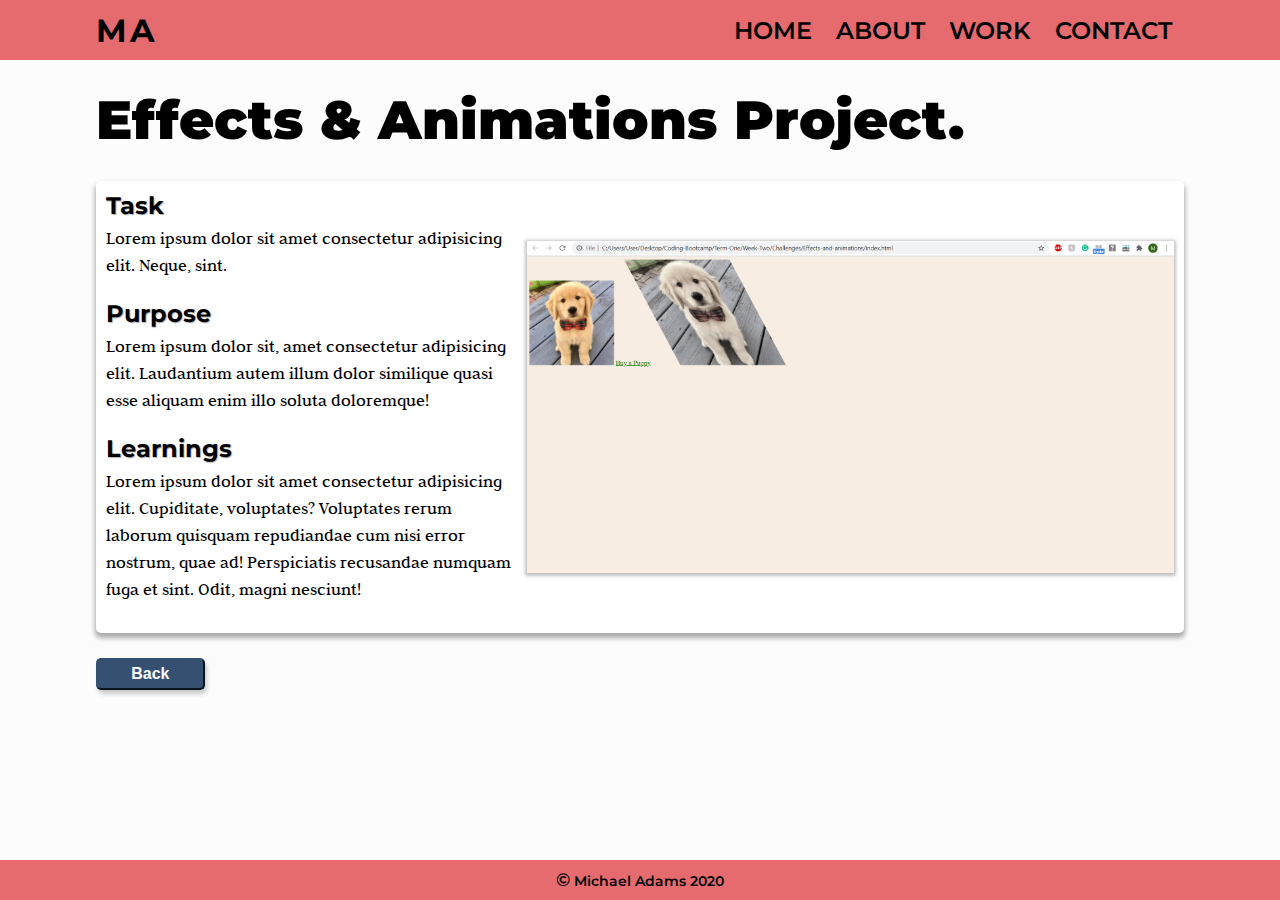
<file: effects-project.html>
<!DOCTYPE html>
<html lang="en">
<head>
    <meta charset="UTF-8">
    <meta name="viewport" content="width=device-width, initial-scale=1.0">
    <title>Effects and Animations Project</title>
    <link rel="stylesheet" href="styles.css">
    <link href="https://fonts.googleapis.com/css2?family=Fauna+One&family=Judson&family=Montserrat:wght@500;600;700;800;900&display=swap" rel="stylesheet">
</head>
<body>
    
    <!-- Navbar start -->
    <nav class="navbar">
        <div class="nav-content-alt">
            <a href="index.html" id="logo"><label class="logo" for="logo">MA</label></a>

            <div class="links">
                <input type="checkbox" id="check">
                <label for="check" class="check-btn">
                    <i class="fas fa-bars"></i>
                </label>
                
                <ul class="nav-options">
                    <li><a href="index.html" class="nav-link active">Home</a></li>
                    <li><a href="about-me.html" class="nav-link">About</a></li>
                    <li><a href="work-blog.html" class="nav-link">Work</a></li>
                    <li><a href="contact.html" class="nav-link">Contact</a></li>
                </ul>
            </div>

        </div>
    </nav>
    <!-- Navbar end -->

    <!-- Main content start -->
    <main class="proj-content">
        <h1>Effects & Animations Project.</h1>

        <!-- Card start -->
        <div class="proj-card">
            <div class="proj-card-info">
                <div class="proj-task">
                    <h2 class="proj-sub-heading">Task</h2>
                    <p class="proj-para">Lorem ipsum dolor sit amet consectetur adipisicing elit. Neque, sint.</p>
                </div>
                <div class="proj-purpose">
                    <h2 class="proj-sub-heading">Purpose</h2>
                    <p class="proj-para">Lorem ipsum dolor sit, amet consectetur adipisicing elit. Laudantium autem illum dolor similique quasi esse aliquam enim illo soluta doloremque!</p>
                </div>
                <div class="proj-learnings">
                    <h2 class="proj-sub-heading">Learnings</h2>
                    <p class="proj-para">Lorem ipsum dolor sit amet consectetur adipisicing elit. Cupiditate, voluptates? Voluptates rerum laborum quisquam repudiandae cum nisi error nostrum, quae ad! Perspiciatis recusandae numquam fuga et sint. Odit, magni nesciunt!</p>
                </div>
            </div>
            <div class="proj-img">
                <img src="imgs/Effects-and-animations.PNG" alt="Effects and animations project">
            </div>
        </div>
        <!-- Card end -->

        <a href="work-blog.html#effects-proj"><button id="back-button">Back</button></a>
    </main>
    <!-- Main content end -->

    <!-- Footer start -->
    <footer id="proj-footer">
        <div class="footer">
            <span class="copyright">©</span> Michael Adams 2020
        </div>    
    </footer>
    <!-- Footer end -->

</body>
</html>
</file>
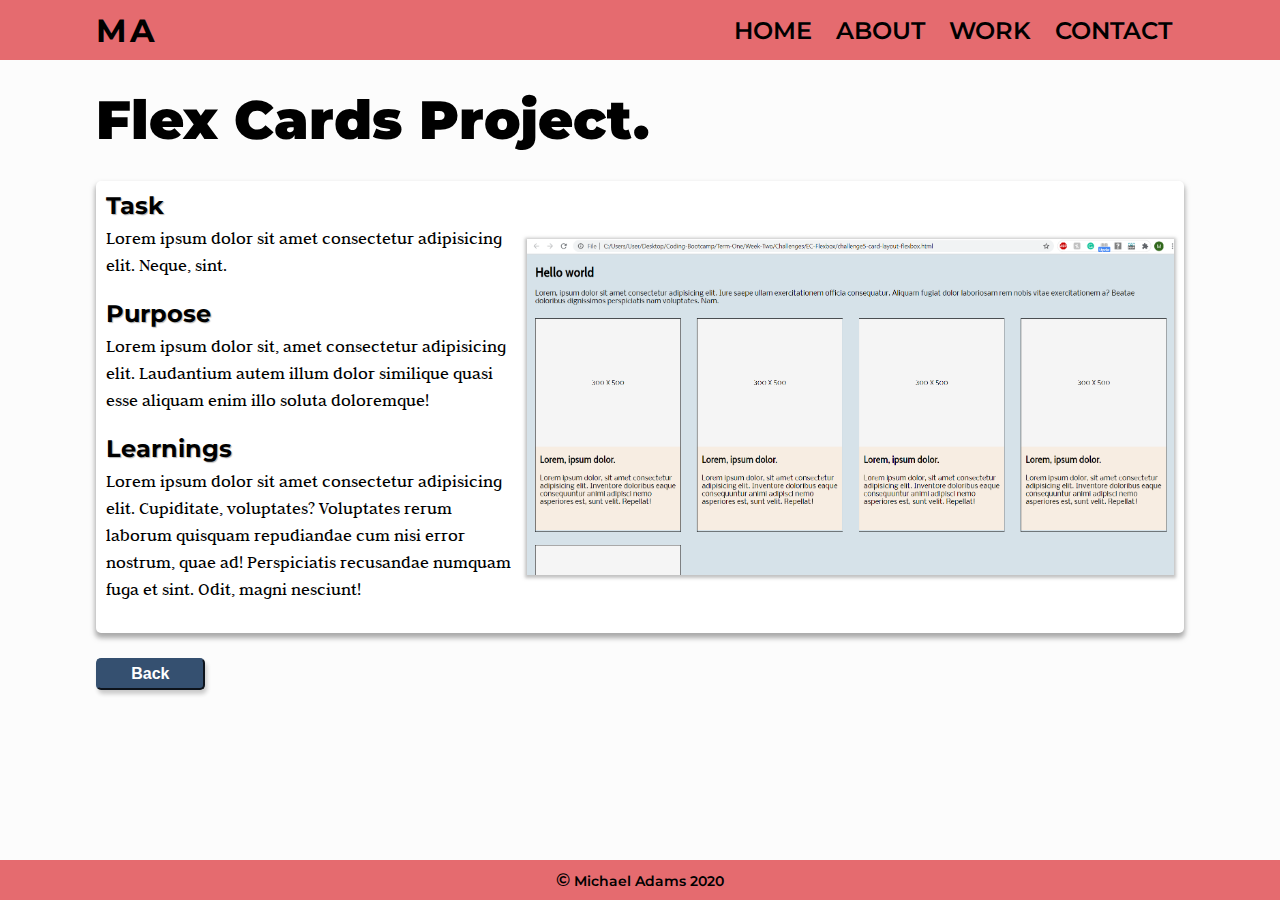
<file: flex-cards-project.html>
<!DOCTYPE html>
<html lang="en">
<head>
    <meta charset="UTF-8">
    <meta name="viewport" content="width=device-width, initial-scale=1.0">
    <title>Flex Cards Project</title>
    <link rel="stylesheet" href="styles.css">
    <link href="https://fonts.googleapis.com/css2?family=Fauna+One&family=Judson&family=Montserrat:wght@500;600;700;800;900&display=swap" rel="stylesheet">
</head>
<body>
    
    <!-- Navbar start -->
    <nav class="navbar">
        <div class="nav-content-alt">
            <a href="index.html" id="logo"><label class="logo" for="logo">MA</label></a>

            <div class="links">
                <input type="checkbox" id="check">
                <label for="check" class="check-btn">
                    <i class="fas fa-bars"></i>
                </label>
                
                <ul class="nav-options">
                    <li><a href="index.html" class="nav-link active">Home</a></li>
                    <li><a href="about-me.html" class="nav-link">About</a></li>
                    <li><a href="work-blog.html" class="nav-link">Work</a></li>
                    <li><a href="contact.html" class="nav-link">Contact</a></li>
                </ul>
            </div>

        </div>
    </nav>
    <!-- Navbar end -->

    <!-- Main content start -->
    <main class="proj-content">
        <h1>Flex Cards Project.</h1>

        <!-- Card start -->
        <div class="proj-card">
            <div class="proj-card-info">
                <div class="proj-task">
                    <h2 class="proj-sub-heading">Task</h2>
                    <p class="proj-para">Lorem ipsum dolor sit amet consectetur adipisicing elit. Neque, sint.</p>
                </div>
                <div class="proj-purpose">
                    <h2 class="proj-sub-heading">Purpose</h2>
                    <p class="proj-para">Lorem ipsum dolor sit, amet consectetur adipisicing elit. Laudantium autem illum dolor similique quasi esse aliquam enim illo soluta doloremque!</p>
                </div>
                <div class="proj-learnings">
                    <h2 class="proj-sub-heading">Learnings</h2>
                    <p class="proj-para">Lorem ipsum dolor sit amet consectetur adipisicing elit. Cupiditate, voluptates? Voluptates rerum laborum quisquam repudiandae cum nisi error nostrum, quae ad! Perspiciatis recusandae numquam fuga et sint. Odit, magni nesciunt!</p>
                </div>
            </div>
            <div class="proj-img">
                <img src="imgs/flexbox-cards.PNG" alt="Flexbox cards project">
            </div>
        </div>
        <!-- Card end -->

        <a href="work-blog.html#flex-cards-proj"><button id="back-button">Back</button></a>
    </main>
    <!-- Main content end -->

    <!-- Footer start -->
    <footer id="proj-footer">
        <div class="footer">
            <span class="copyright">©</span> Michael Adams 2020
        </div>    
    </footer>
    <!-- Footer end -->

</body>
</html>
</file>
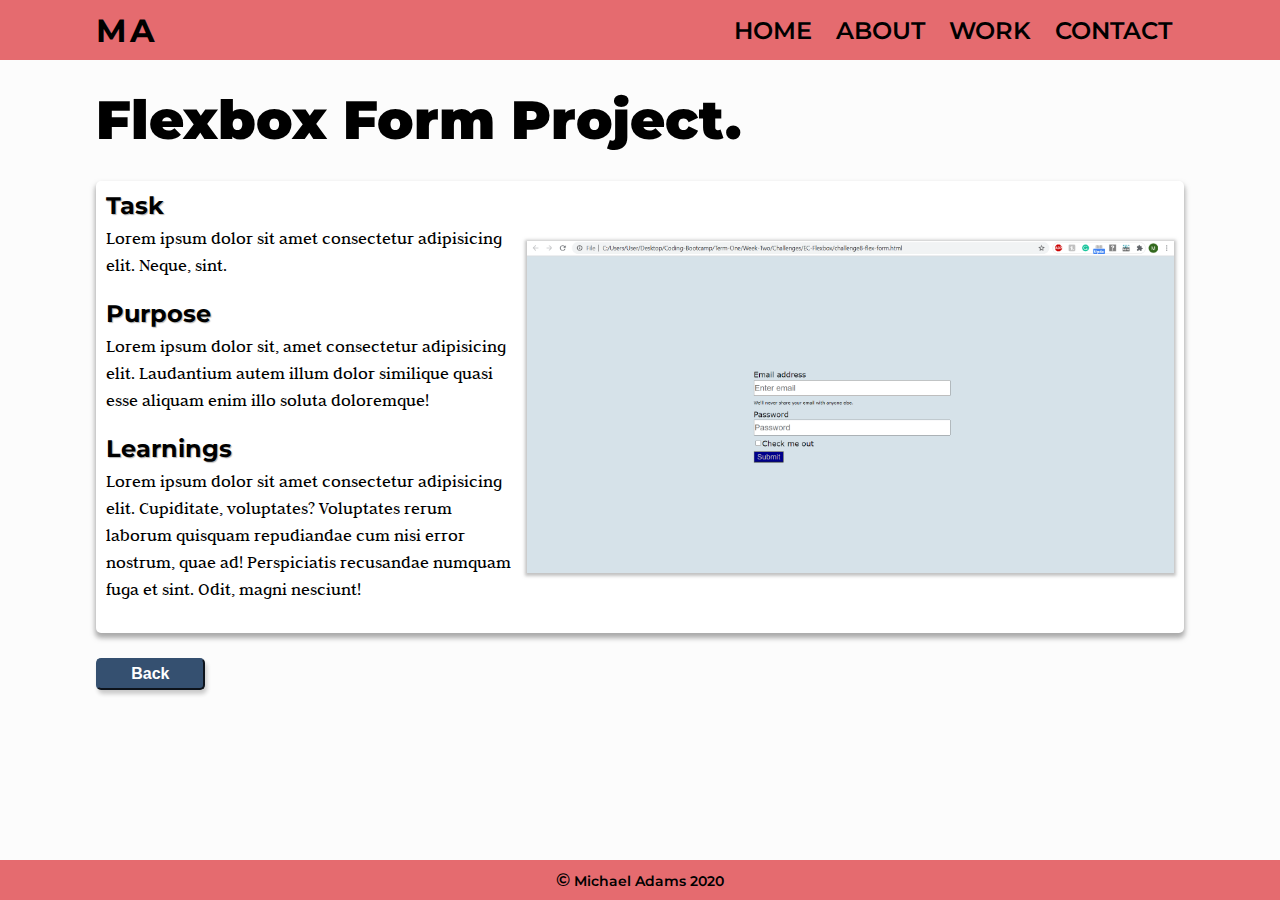
<file: flex-form.html>
<!DOCTYPE html>
<html lang="en">
<head>
    <meta charset="UTF-8">
    <meta name="viewport" content="width=device-width, initial-scale=1.0">
    <title>Flexbox Form Project</title>
    <link rel="stylesheet" href="styles.css">
    <link href="https://fonts.googleapis.com/css2?family=Fauna+One&family=Judson&family=Montserrat:wght@500;600;700;800;900&display=swap" rel="stylesheet">
</head>
<body>
    
    <!-- Navbar start -->
    <nav class="navbar">
        <div class="nav-content-alt">
            <a href="index.html" id="logo"><label class="logo" for="logo">MA</label></a>

            <div class="links">
                <input type="checkbox" id="check">
                <label for="check" class="check-btn">
                    <i class="fas fa-bars"></i>
                </label>
                
                <ul class="nav-options">
                    <li><a href="index.html" class="nav-link active">Home</a></li>
                    <li><a href="about-me.html" class="nav-link">About</a></li>
                    <li><a href="work-blog.html" class="nav-link">Work</a></li>
                    <li><a href="contact.html" class="nav-link">Contact</a></li>
                </ul>
            </div>
            
        </div>
    </nav>
    <!-- Navbar end -->

    <!-- Main content start -->
    <main class="proj-content">
        <h1>Flexbox Form Project.</h1>

        <!-- Card start -->
        <div class="proj-card">
            <div class="proj-card-info">
                <div class="proj-task">
                    <h2 class="proj-sub-heading">Task</h2>
                    <p class="proj-para">Lorem ipsum dolor sit amet consectetur adipisicing elit. Neque, sint.</p>
                </div>
                <div class="proj-purpose">
                    <h2 class="proj-sub-heading">Purpose</h2>
                    <p class="proj-para">Lorem ipsum dolor sit, amet consectetur adipisicing elit. Laudantium autem illum dolor similique quasi esse aliquam enim illo soluta doloremque!</p>
                </div>
                <div class="proj-learnings">
                    <h2 class="proj-sub-heading">Learnings</h2>
                    <p class="proj-para">Lorem ipsum dolor sit amet consectetur adipisicing elit. Cupiditate, voluptates? Voluptates rerum laborum quisquam repudiandae cum nisi error nostrum, quae ad! Perspiciatis recusandae numquam fuga et sint. Odit, magni nesciunt!</p>
                </div>
            </div>
            <div class="proj-img">
                <img src="imgs/flex-form.PNG" alt="Flexbox form project">
            </div>
        </div>
        <!-- Card end -->

        <a href="work-blog.html#flex-form-proj"><button id="back-button">Back</button></a>
    </main>
    <!-- Main content end -->

    <!-- Footer start -->
    <footer id="proj-footer">
        <div class="footer">
            <span class="copyright">©</span> Michael Adams 2020
        </div>    
    </footer>
    <!-- Footer end -->

</body>
</html>
</file>
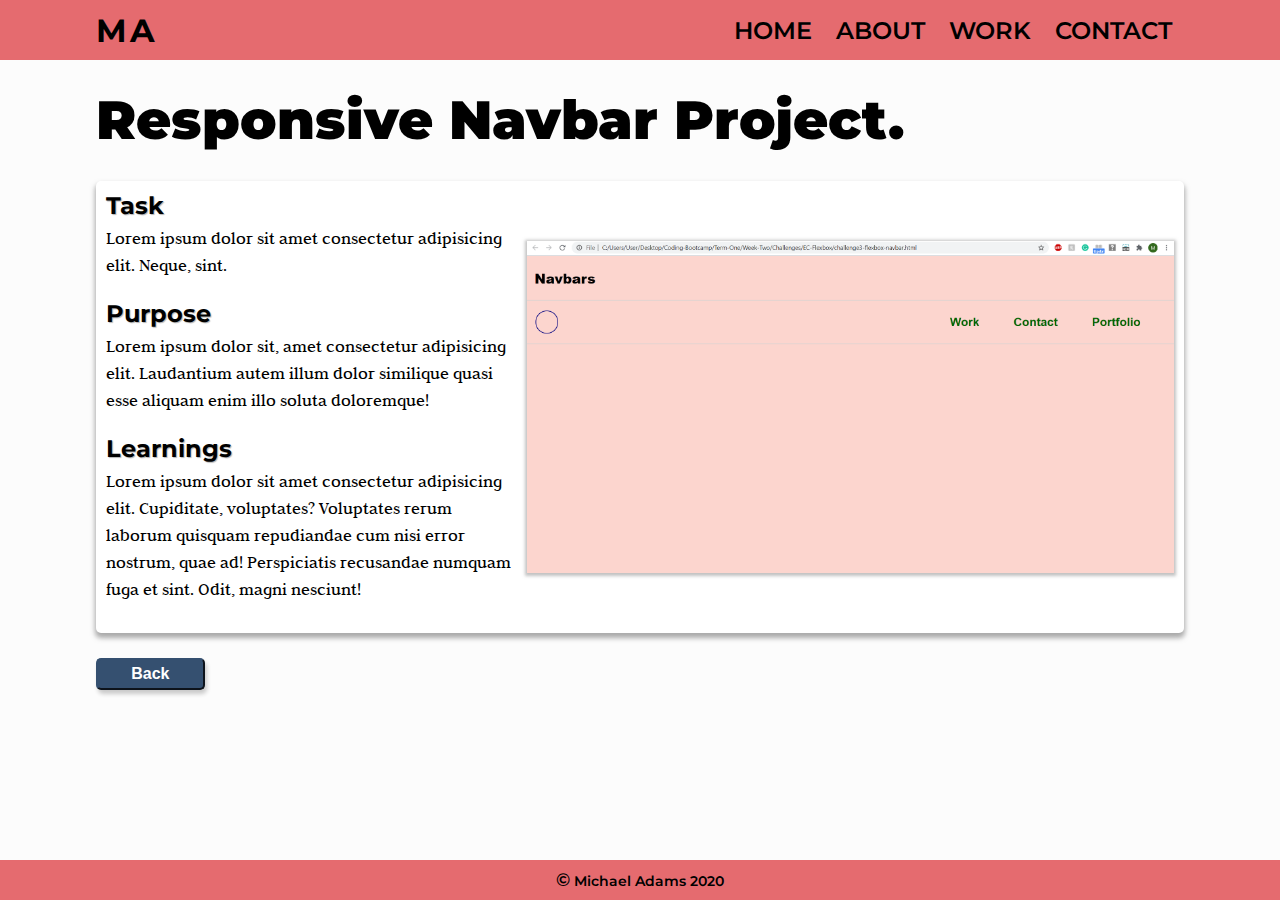
<file: responsive-navbar-project.html>
<!DOCTYPE html>
<html lang="en">
<head>
    <meta charset="UTF-8">
    <meta name="viewport" content="width=device-width, initial-scale=1.0">
    <title>Responsive Navbar Project</title>
    <link rel="stylesheet" href="styles.css">
    <link href="https://fonts.googleapis.com/css2?family=Fauna+One&family=Judson&family=Montserrat:wght@500;600;700;800;900&display=swap" rel="stylesheet">
</head>
<body>
    
    <!-- Navbar start -->
    <nav class="navbar">
        <div class="nav-content-alt">
            <a href="index.html" id="logo"><label class="logo" for="logo">MA</label></a>

            <div class="links">
                <input type="checkbox" id="check">
                <label for="check" class="check-btn">
                    <i class="fas fa-bars"></i>
                </label>
                
                <ul class="nav-options">
                    <li><a href="index.html" class="nav-link active">Home</a></li>
                    <li><a href="about-me.html" class="nav-link">About</a></li>
                    <li><a href="work-blog.html" class="nav-link">Work</a></li>
                    <li><a href="contact.html" class="nav-link">Contact</a></li>
                </ul>
            </div>

        </div>
    </nav>
    <!-- Navbar end -->

    <!-- Main content start -->
    <main class="proj-content">
        <h1>Responsive Navbar Project.</h1>

        <!-- Card start -->
        <div class="proj-card">
            <div class="proj-card-info">
                <div class="proj-task">
                    <h2 class="proj-sub-heading">Task</h2>
                    <p class="proj-para">Lorem ipsum dolor sit amet consectetur adipisicing elit. Neque, sint.</p>
                </div>
                <div class="proj-purpose">
                    <h2 class="proj-sub-heading">Purpose</h2>
                    <p class="proj-para">Lorem ipsum dolor sit, amet consectetur adipisicing elit. Laudantium autem illum dolor similique quasi esse aliquam enim illo soluta doloremque!</p>
                </div>
                <div class="proj-learnings">
                    <h2 class="proj-sub-heading">Learnings</h2>
                    <p class="proj-para">Lorem ipsum dolor sit amet consectetur adipisicing elit. Cupiditate, voluptates? Voluptates rerum laborum quisquam repudiandae cum nisi error nostrum, quae ad! Perspiciatis recusandae numquam fuga et sint. Odit, magni nesciunt!</p>
                </div>
            </div>
            <div class="proj-img">
                <img src="imgs/responsive-navbar.PNG" alt="Responsive Navbar project">
            </div>
        </div>
        <!-- Card end -->

        <a href="work-blog.html#responsive-proj"><button id="back-button">Back</button></a>
    </main>
    <!-- Main content end -->

    <!-- Footer start -->
    <footer id="proj-footer">
        <div class="footer">
            <span class="copyright">©</span> Michael Adams 2020
        </div>    
    </footer>
    <!-- Footer end -->

</body>
</html>
</file>
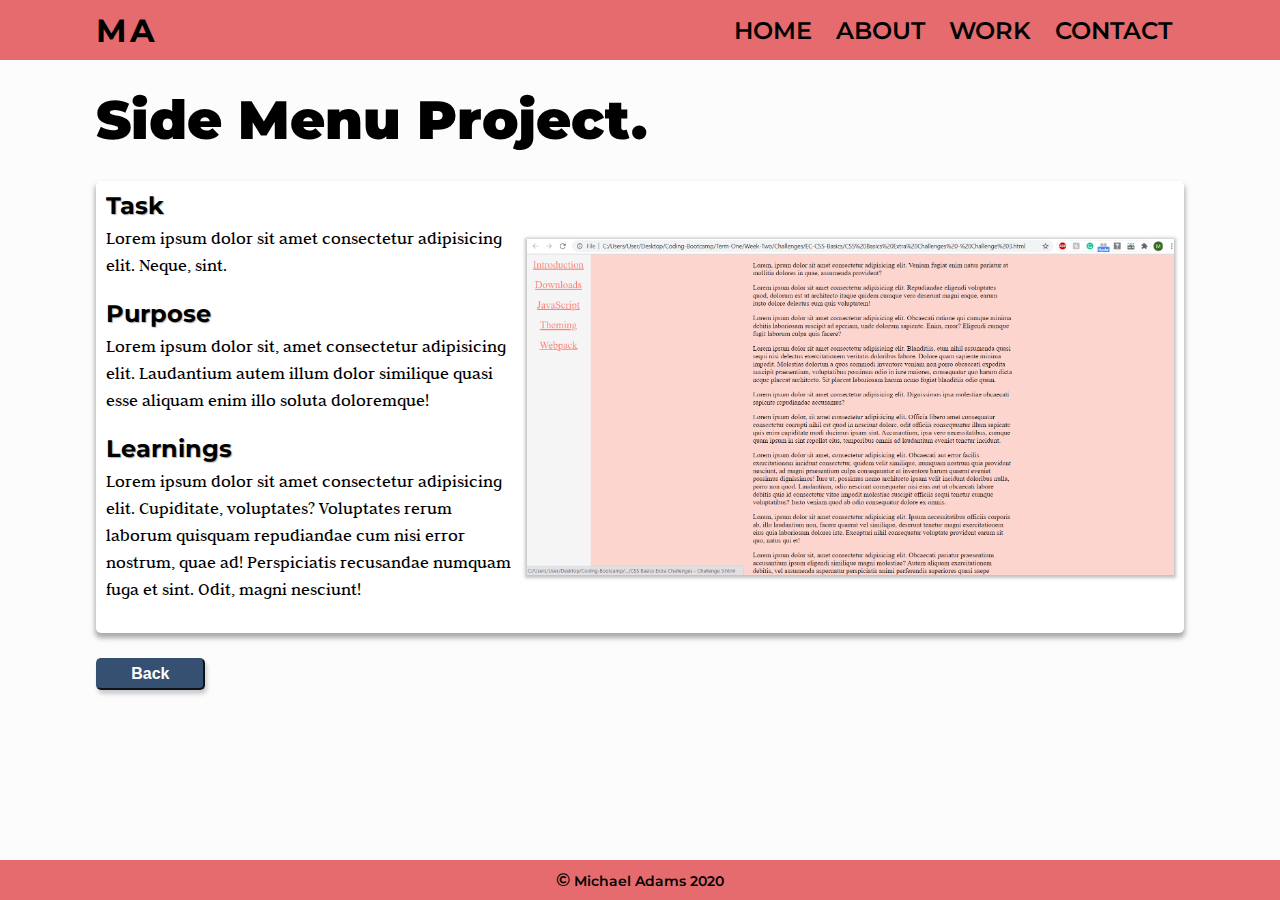
<file: sidemenu-project.html>
<!DOCTYPE html>
<html lang="en">
<head>
    <meta charset="UTF-8">
    <meta name="viewport" content="width=device-width, initial-scale=1.0">
    <title>Side Menu Project</title>
    <link rel="stylesheet" href="styles.css">
    <link href="https://fonts.googleapis.com/css2?family=Fauna+One&family=Judson&family=Montserrat:wght@500;600;700;800;900&display=swap" rel="stylesheet">
</head>
<body>
    
    <!-- Navbar start -->
    <nav class="navbar">
        <div class="nav-content-alt">
            <a href="index.html" id="logo"><label class="logo" for="logo">MA</label></a>

            <div class="links">
                <input type="checkbox" id="check">
                <label for="check" class="check-btn">
                    <i class="fas fa-bars"></i>
                </label>
                
                <ul class="nav-options">
                    <li><a href="index.html" class="nav-link active">Home</a></li>
                    <li><a href="about-me.html" class="nav-link">About</a></li>
                    <li><a href="work-blog.html" class="nav-link">Work</a></li>
                    <li><a href="contact.html" class="nav-link">Contact</a></li>
                </ul>
            </div>

        </div>
    </nav>
    <!-- Navbar end -->

    <!-- Main content start -->
    <main class="proj-content">
        <h1>Side Menu Project.</h1>

        <!-- Card start -->
        <div class="proj-card">
            <div class="proj-card-info">
                <div class="proj-task">
                    <h2 class="proj-sub-heading">Task</h2>
                    <p class="proj-para">Lorem ipsum dolor sit amet consectetur adipisicing elit. Neque, sint.</p>
                </div>
                <div class="proj-purpose">
                    <h2 class="proj-sub-heading">Purpose</h2>
                    <p class="proj-para">Lorem ipsum dolor sit, amet consectetur adipisicing elit. Laudantium autem illum dolor similique quasi esse aliquam enim illo soluta doloremque!</p>
                </div>
                <div class="proj-learnings">
                    <h2 class="proj-sub-heading">Learnings</h2>
                    <p class="proj-para">Lorem ipsum dolor sit amet consectetur adipisicing elit. Cupiditate, voluptates? Voluptates rerum laborum quisquam repudiandae cum nisi error nostrum, quae ad! Perspiciatis recusandae numquam fuga et sint. Odit, magni nesciunt!</p>
                </div>
            </div>
            <div class="proj-img">
                <img src="imgs/sidebar.PNG" alt="Side menu project">
            </div>
        </div>
        <!-- Card end -->
    
        <a href="work-blog.html#sidemenu-proj"><button id="back-button">Back</button></a>
    </main>
    <!-- Main content end -->

    <!-- Footer start -->
    <footer id="proj-footer">
        <div class="footer">
            <span class="copyright">©</span> Michael Adams 2020
        </div>    
    </footer>
    <!-- Footer end -->

</body>
</html>
</file>
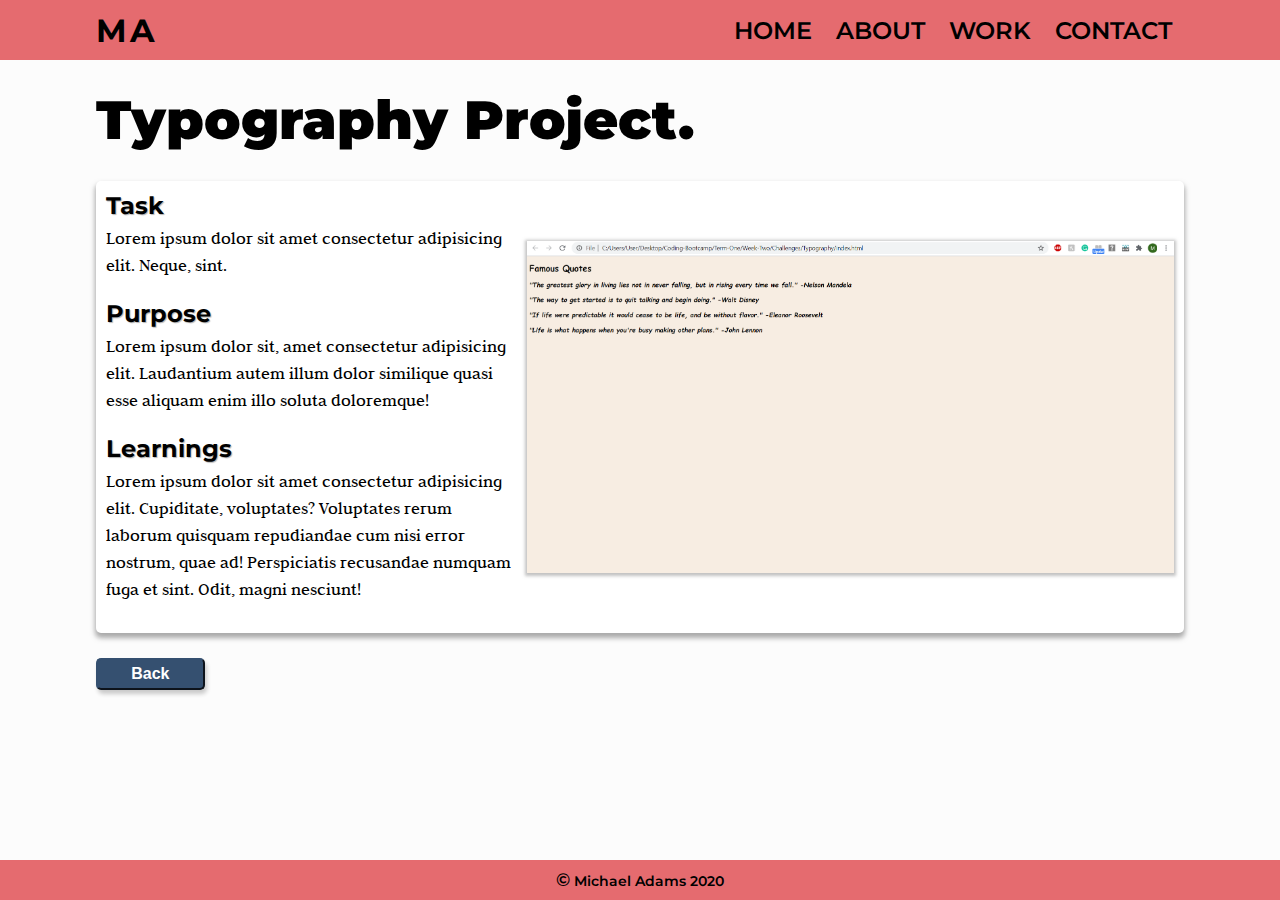
<file: typography-project.html>
<!DOCTYPE html>
<html lang="en">
<head>
    <meta charset="UTF-8">
    <meta name="viewport" content="width=device-width, initial-scale=1.0">
    <title>Typography Project</title>
    <link rel="stylesheet" href="styles.css">
    <link href="https://fonts.googleapis.com/css2?family=Fauna+One&family=Judson&family=Montserrat:wght@500;600;700;800;900&display=swap" rel="stylesheet">
</head>
<body>
    
    <!-- Navbar start -->
    <nav class="navbar">
        <div class="nav-content-alt">
            <a href="index.html" id="logo"><label class="logo" for="logo">MA</label></a>

            <div class="links">
                <input type="checkbox" id="check">
                <label for="check" class="check-btn">
                    <i class="fas fa-bars"></i>
                </label>
                
                <ul class="nav-options">
                    <li><a href="index.html" class="nav-link active">Home</a></li>
                    <li><a href="about-me.html" class="nav-link">About</a></li>
                    <li><a href="work-blog.html" class="nav-link">Work</a></li>
                    <li><a href="contact.html" class="nav-link">Contact</a></li>
                </ul>
            </div>

        </div>
    </nav>
    <!-- Navbar end -->

    <!-- Main content start -->
    <main class="proj-content">
        <h1>Typography Project.</h1>

        <!-- Card start -->
        <div class="proj-card">
            <div class="proj-card-info">
                <div class="proj-task">
                    <h2 class="proj-sub-heading">Task</h2>
                    <p class="proj-para">Lorem ipsum dolor sit amet consectetur adipisicing elit. Neque, sint.</p>
                </div>
                <div class="proj-purpose">
                    <h2 class="proj-sub-heading">Purpose</h2>
                    <p class="proj-para">Lorem ipsum dolor sit, amet consectetur adipisicing elit. Laudantium autem illum dolor similique quasi esse aliquam enim illo soluta doloremque!</p>
                </div>
                <div class="proj-learnings">
                    <h2 class="proj-sub-heading">Learnings</h2>
                    <p class="proj-para">Lorem ipsum dolor sit amet consectetur adipisicing elit. Cupiditate, voluptates? Voluptates rerum laborum quisquam repudiandae cum nisi error nostrum, quae ad! Perspiciatis recusandae numquam fuga et sint. Odit, magni nesciunt!</p>
                </div>
            </div>
            <div class="proj-img">
                <img src="imgs/typography.PNG" alt="Typography project">
            </div>
        </div>
        <!-- Card end -->

        <a href="work-blog.html"><button id="back-button">Back</button></a>
    </main>
    <!-- Main content end -->

    <!-- Footer start -->
    <footer id="proj-footer">
        <div class="footer">
            <span class="copyright">©</span> Michael Adams 2020
        </div>    
    </footer>
    <!-- Footer end -->

</body>
</html>
</file>
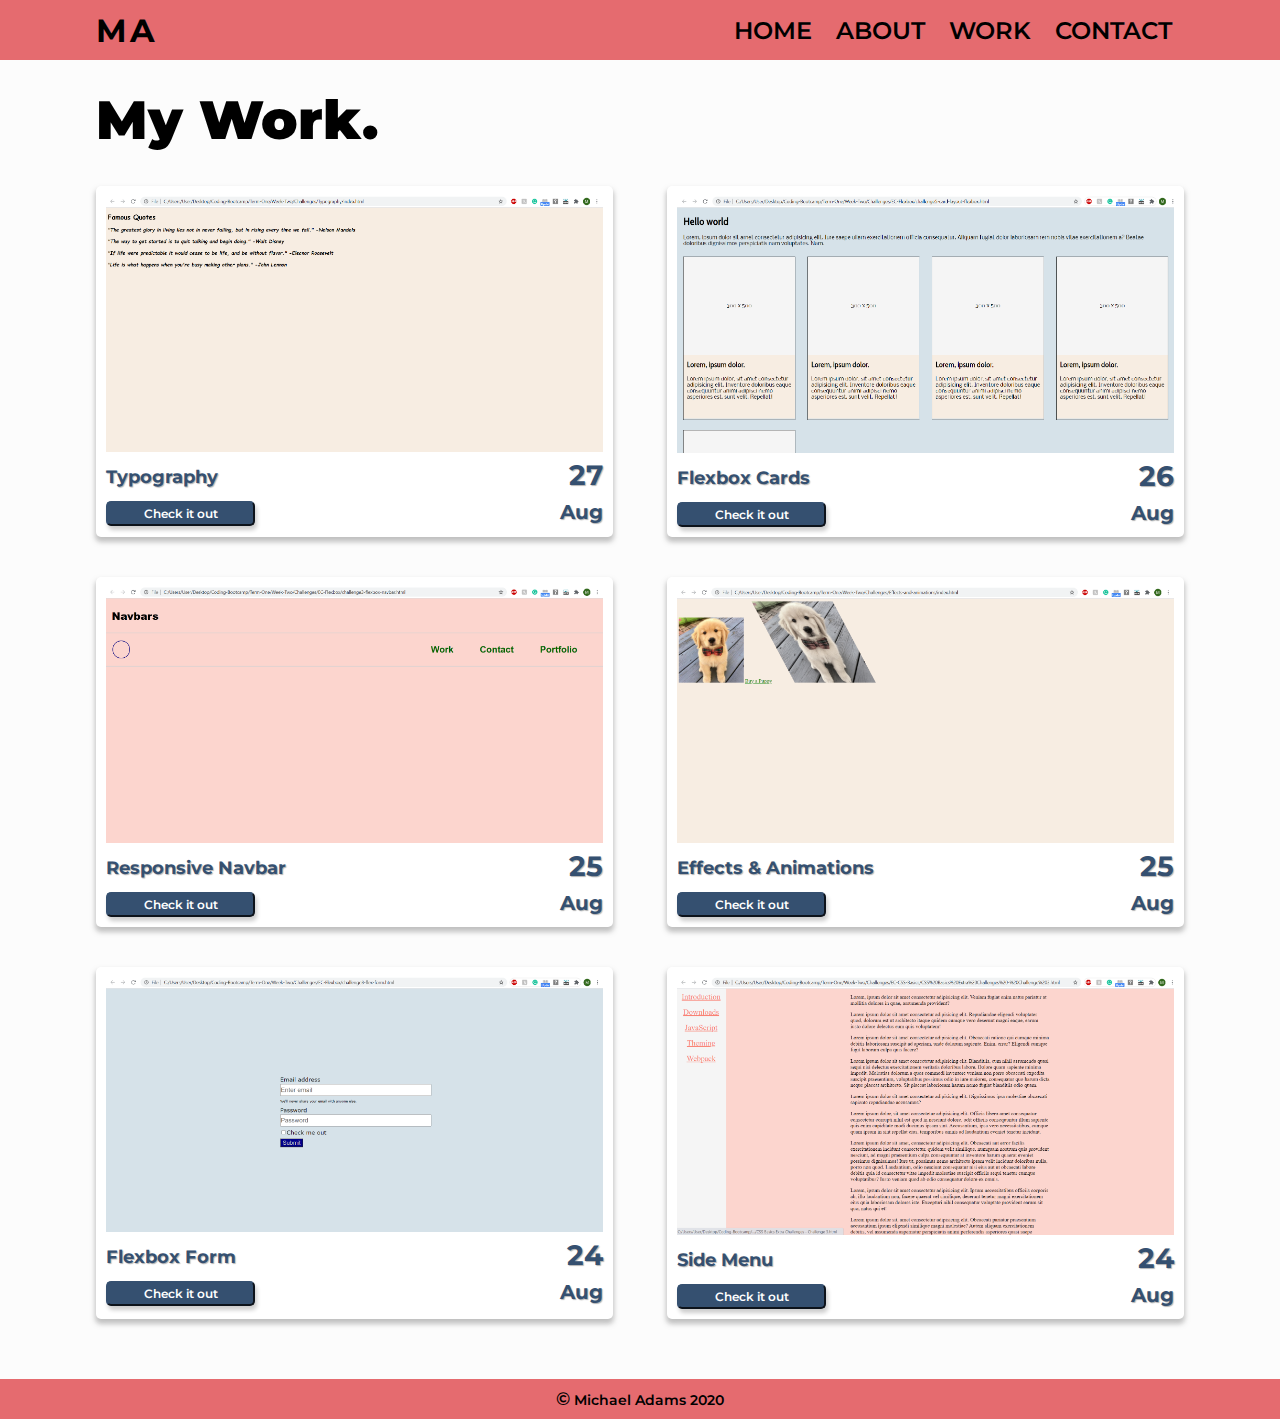
<file: work-blog.html>
<!DOCTYPE html>
<html lang="en">
<head>
    <meta charset="UTF-8">
    <meta name="viewport" content="width=device-width, initial-scale=1.0">
    <title>Work Blog</title>
    <link rel="stylesheet" href="styles.css">
    <link href="https://fonts.googleapis.com/css2?family=Fauna+One&family=Judson&family=Montserrat:wght@500;600;700;800;900&display=swap" rel="stylesheet">
</head>

<body>
    <!-- Navbar start -->
    <nav class="navbar">
        <div class="nav-content-alt">
            <a href="index.html" id="logo"><label class="logo" for="logo">MA</label></a>

            <div class="links">
                <input type="checkbox" id="check">
                <label for="check" class="check-btn">
                    <i class="fas fa-bars"></i>
                </label>
                
                <ul class="nav-options">
                    <li><a href="index.html" class="nav-link active">Home</a></li>
                    <li><a href="about-me.html" class="nav-link">About</a></li>
                    <li><a href="work-blog.html" class="nav-link">Work</a></li>
                    <li><a href="contact.html" class="nav-link">Contact</a></li>
                </ul>
            </div>
        </div>
    </nav>
    <!-- Navbar end -->

    <!-- Main content start -->
    <main class="my-work-content">
        <h1>My Work.</h1>

        <div class="card-container">

            <!-- Card start -->
            <div class="card" id="typography-proj">
                <div class="card-img">
                    <img src="imgs/typography.PNG" alt="Typography project">
                </div>
                <div class="card-info">
                    <div class="card-title">
                        <h3>Typography</h3>
                        <a href="typography-project.html"><button>Check it out</button></a>
                    </div>
                    <div class="card-date">
                        <div class="card-day">27</div>
                        <div class="card-month">Aug</div>
                    </div>
                </div>
            </div>
            <!-- Card end -->

            <!-- Card start -->
            <div class="card" id="flex-cards-proj">
                <div class="card-img">
                    <img src="imgs/flexbox-cards.PNG" alt="Flexbox cards project">
                </div>
                <div class="card-info">
                    <div class="card-title">
                        <h3>Flexbox Cards</h3>
                        <a href="flex-cards-project.html"><button>Check it out</button></a>
                    </div>
                    <div class="card-date">
                        <div class="card-day">26</div>
                        <div class="card-month">Aug</div>
                    </div>
                </div>
            </div>
            <!-- Card end -->
            
            <!-- Card start -->
            <div class="card" id="responsive-proj">
                <div class="card-img">
                    <img src="imgs/responsive-navbar.PNG" alt="Responsive Navbar project">
                </div>
                <div class="card-info">
                    <div class="card-title">
                        <h3>Responsive Navbar</h3>
                        <a href="responsive-navbar-project.html"><button>Check it out</button></a>
                    </div>
                    <div class="card-date">
                        <div class="card-day">25</div>
                        <div class="card-month">Aug</div>
                    </div>
                </div>
            </div>
            <!-- Card end -->
            
            <!-- Card start -->
            <div class="card" id="effects-proj">
                <div class="card-img">
                    <img src="imgs/Effects-and-animations.PNG" alt="Simple effects and animations project">
                </div>
                <div class="card-info">
                    <div class="card-title">
                        <h3>Effects & Animations</h3>
                        <a href="effects-project.html"><button>Check it out</button></a>
                    </div>
                    <div class="card-date">
                        <div class="card-day">25</div>
                        <div class="card-month">Aug</div>
                    </div>
                </div>
            </div>
            <!-- Card end -->

            <!-- Card start -->
            <div class="card" id="flex-form-proj">
                <div class="card-img">
                    <img src="imgs/flex-form.PNG" alt="Flexbox form project">
                </div>
                <div class="card-info">
                    <div class="card-title">
                        <h3>Flexbox Form</h3>
                        <a href="flex-form.html"><button>Check it out</button></a>
                    </div>
                    <div class="card-date">
                        <div class="card-day">24</div>
                        <div class="card-month">Aug</div>
                    </div>
                </div>
            </div>
            <!-- Card end -->

            <!-- Card start -->
            <div class="card" id="sidemenu-proj">
                <div class="card-img">
                    <img src="imgs/sidebar.PNG" alt="Side menu project">
                </div>
                <div class="card-info">
                    <div class="card-title">
                        <h3>Side Menu</h3>
                        <a href="sidemenu-project.html"><button>Check it out</button></a>
                    </div>
                    <div class="card-date">
                        <div class="card-day">24</div>
                        <div class="card-month">Aug</div>
                    </div>
                </div>
            </div>
            <!-- Card end -->

        </div>
    </main>
    <!-- Main content end -->
    
    <!-- Footer start -->
    <footer>
        <div class="footer">
            <span class="copyright">©</span> Michael Adams 2020
        </div>    
    </footer>
    <!-- Footer end -->

</body>
</html>
</file>
<file: styles.css>
@import "index-styles.css";
@import "about-me.css";
@import "form-styles.css";
@import "work-blog-styles.css";
@import "footer-styles.css";
@import "project-styles.css";
</file>
